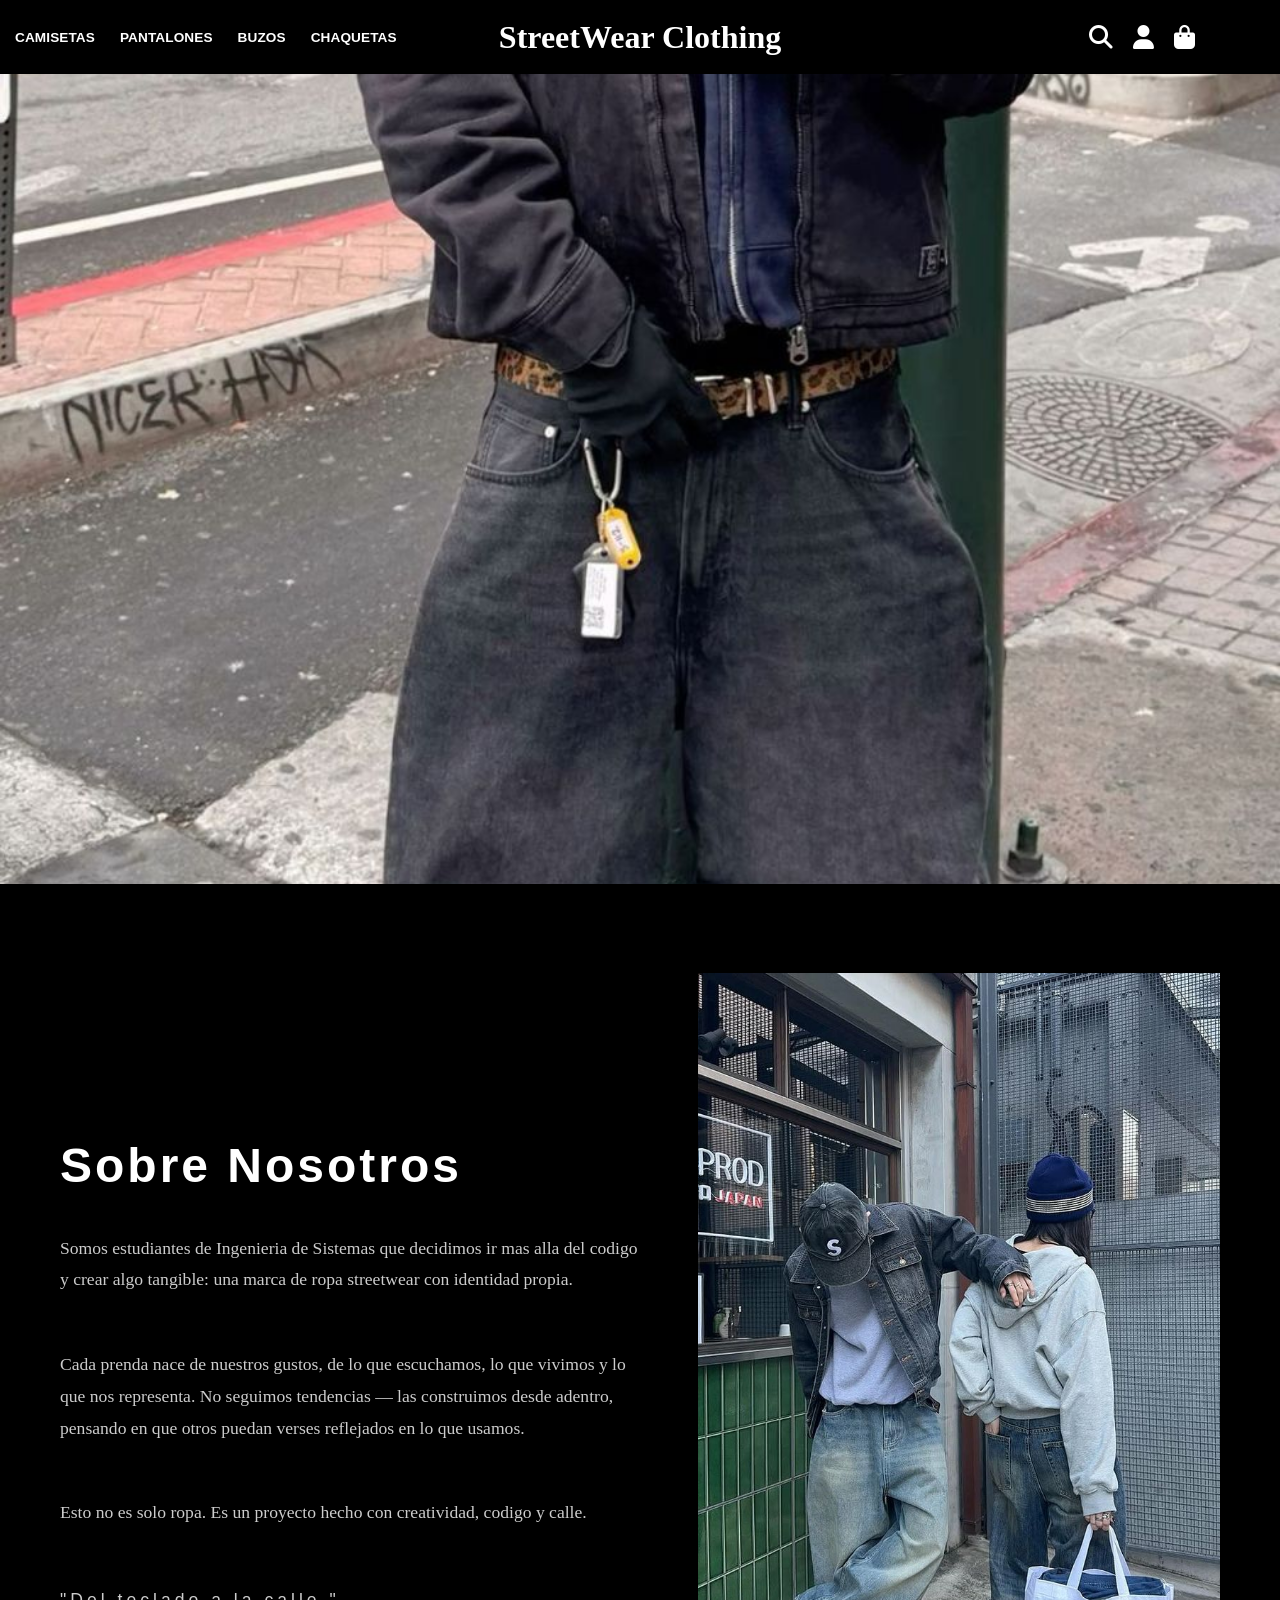
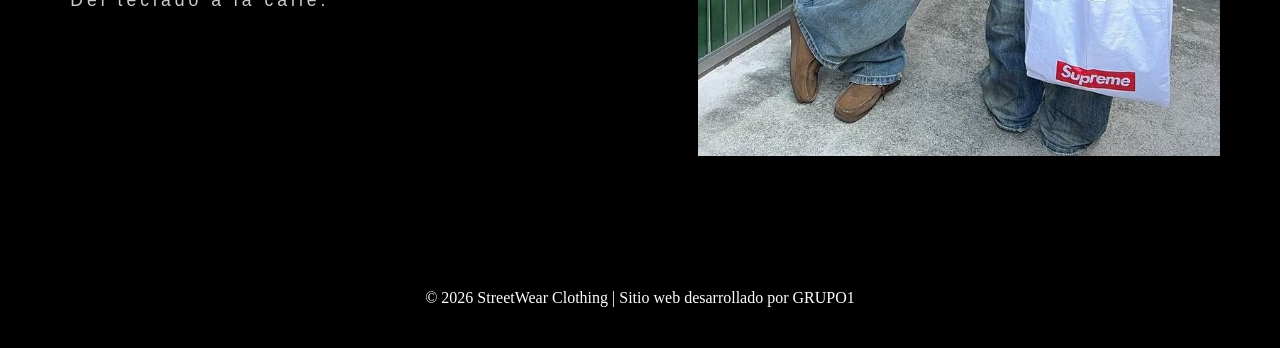
<file: frontend/index.html>
<!DOCTYPE html>
<html lang="es">

<head>
    <meta charset="UTF-8">
    
    <title>StreetWear Clothing</title>

    <link rel="stylesheet" href="styles.css">
    <!-- Conecta el archivo de estilos CSS -->
    <link rel="stylesheet" href="https://cdnjs.cloudflare.com/ajax/libs/font-awesome/6.5.0/css/all.min.css">
    <!-- Carga la libreria de iconos Font Awesome -->
</head>

<body>

    <header>
    <!-- Encabezado con menu de navegacion y titulo -->
    
        <nav class="menu">
        <!-- Links a las categorias de ropa -->
            <a href="camisetas.html">Camisetas</a>
            <a href="pantalones.html">Pantalones</a>
            <a href="buzos.html">Buzos</a>
            <a href="chaquetas.html">Chaquetas</a>
        </nav>

        <h1><a href="index.html">StreetWear Clothing</a></h1>
        <!-- Titulo de la marca, al hacer click regresa al inicio -->

        <div class="iconos">
        <!-- Iconos de busqueda, usuario y carrito -->
            <i class="fas fa-search"></i>
            <i class="fas fa-user"></i>
            <i class="fas fa-shopping-bag"></i>
        </div>
    </header>

    <section class="fondo">
    <!-- Imagen de fondo principal, definida en CSS -->
    </section>

    <section class="nosotros">
    <!-- Seccion con informacion -->
        <div class="nosotros-texto">
            <h2>Sobre Nosotros</h2>
            <p>Somos estudiantes de Ingenieria de Sistemas que decidimos ir mas alla del codigo y crear algo tangible: una marca de ropa streetwear con identidad propia.</p>
            <br>
            <p>Cada prenda nace de nuestros gustos, de lo que escuchamos, lo que vivimos y lo que nos representa. No seguimos tendencias — las construimos desde adentro, pensando en que otros puedan verses reflejados en lo que usamos.</p>
            <br>
            <p>Esto no es solo ropa. Es un proyecto hecho con creatividad, codigo y calle.</p>
            <br>
            <p class="frase">"Del teclado a la calle."</p>
        </div>
        <div class="nosotros-imagen">
            <img src="img/aboutus.jpg" alt="Nosotros">
        </div>
    </section>

    <footer class="piepagina">
    <!-- Pie de pagina con derechos de autor -->
        <p>© 2026 StreetWear Clothing | Sitio web desarrollado por GRUPO1</p>
    </footer>

</body>
</html>
</file>
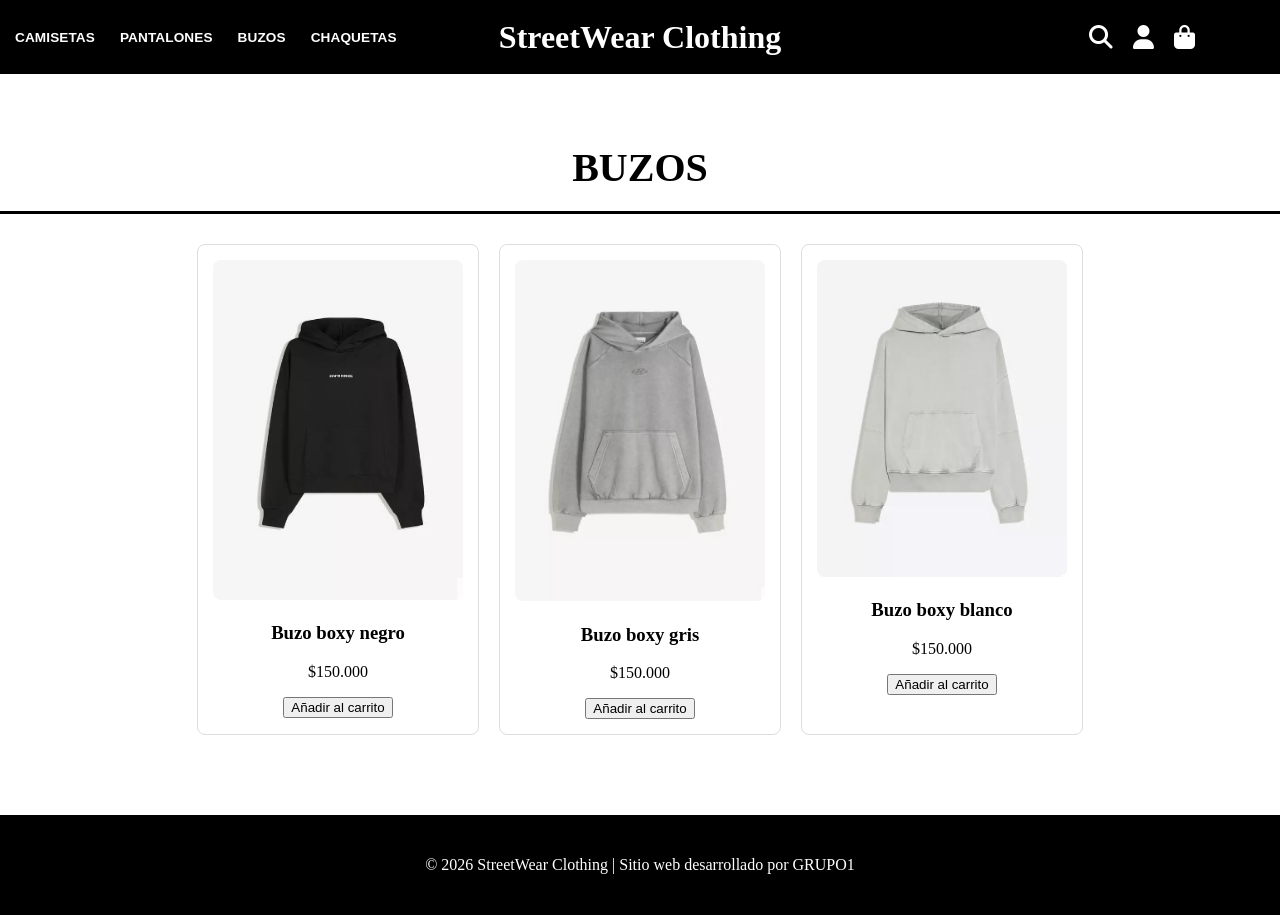
<file: frontend/buzos.html>
<!DOCTYPE html>
<html lang="es">

<head>
    <meta charset="UTF-8">
    <link rel="stylesheet" href="styles.css">
    <link rel="stylesheet" href="https://cdnjs.cloudflare.com/ajax/libs/font-awesome/6.5.0/css/all.min.css">
</head>

<body>

    <header>

        <nav class="menu">
            <a href="camisetas.html">Camisetas</a>
            <a href="pantalones.html">Pantalones</a>
            <a href="buzos.html">Buzos</a>
            <a href="chaquetas.html">Chaquetas</a>
        </nav>

        <h1><a href="index.html">StreetWear Clothing</a></h1>

        <div class="iconos">
            <i class="fas fa-search"></i>
            <i class="fas fa-user"></i>
            <i class="fas fa-shopping-bag"></i>
        </div>
    </header>

    <section class="buzos">
    <!-- Seccion que muestra los productos de buzos -->

        <div class="titulo-buzos">
        <!-- Bloque del titulo y separador -->
            <h2>BUZOS</h2>
            <hr>
            <!-- Linea separadora debajo del titulo -->
        </div>

        <div class="buzos-texto">
        <!-- Contenedor flex que organiza las tarjetas en fila -->

            <div class="valor">
            <!-- Tarjeta individual de producto -->
                <img src="img/buzonegro.jpg">
                <h3>Buzo boxy negro</h3>
                <p class="precio">$150.000</p>
                <button class="btn-carrito">Añadir al carrito</button>
            </div>

            <div class="valor">
                <img src="img/buzogris.jpg">
                <h3>Buzo boxy gris</h3>
                <p class="precio">$150.000</p>
                <button class="btn-carrito">Añadir al carrito</button>
            </div>

            <div class="valor">
                <img src="img/buzoblanco.jpg">
                <h3>Buzo boxy blanco</h3>
                <p class="precio">$150.000</p>
                <button class="btn-carrito">Añadir al carrito</button>
            </div>

        </div>
    </section>

    <footer class="piepagina">
        <p>© 2026 StreetWear Clothing | Sitio web desarrollado por GRUPO1</p>
    </footer>

</body>
</html>
</file>
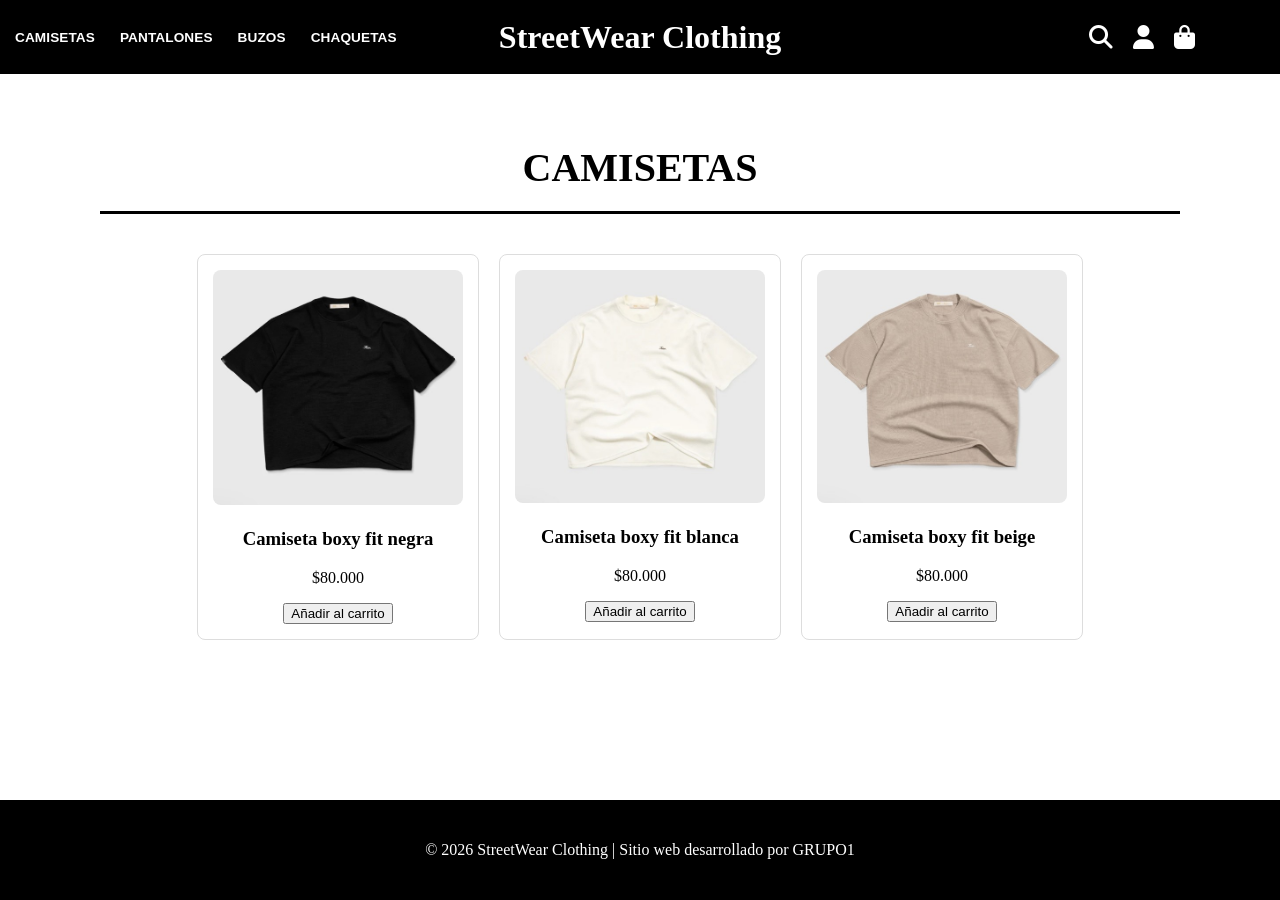
<file: frontend/camisetas.html>
<!DOCTYPE html>
<html lang="es">

<head>
    <meta charset="UTF-8">
    <link rel="stylesheet" href="styles.css">
    <link rel="stylesheet" href="https://cdnjs.cloudflare.com/ajax/libs/font-awesome/6.5.0/css/all.min.css">
</head>

<body>

    <header>

        <nav class="menu">
            <a href="camisetas.html">Camisetas</a>
            <a href="pantalones.html">Pantalones</a>
            <a href="buzos.html">Buzos</a>
            <a href="chaquetas.html">Chaquetas</a>
        </nav>

        <h1><a href="index.html">StreetWear Clothing</a></h1>

        <div class="iconos">
            <i class="fas fa-search"></i>
            <i class="fas fa-user"></i>
            <i class="fas fa-shopping-bag"></i>
        </div>
    </header>

    <section class="camisetas">
    <!-- Seccion que muestra los productos de camisetas -->

        <h2>CAMISETAS</h2>
        <hr>
        <!-- Linea separadora debajo del titulo -->

        <div class="camisetas-texto">
        <!-- Contenedor flex que organiza las tarjetas en fila -->

            <div class="valor">
            <!-- Tarjeta individual de producto -->
                <img src="img/camisetanegra.jpg">
                <h3>Camiseta boxy fit negra</h3>
                <p class="precio">$80.000</p>
                <button class="btn-carrito">Añadir al carrito</button>
            </div>

            <div class="valor">
                <img src="img/camisetablanca.jpg">
                <h3>Camiseta boxy fit blanca</h3>
                <p class="precio">$80.000</p>
                <button class="btn-carrito">Añadir al carrito</button>
            </div>

            <div class="valor">
                <img src="img/camisetabeige.jpg">
                <h3>Camiseta boxy fit beige</h3>
                <p class="precio">$80.000</p>
                <button class="btn-carrito">Añadir al carrito</button>
            </div>

        </div>
    </section>

    <footer class="piepagina">
        <p>© 2026 StreetWear Clothing | Sitio web desarrollado por GRUPO1</p>
    </footer>

</body>
</html>
</file>
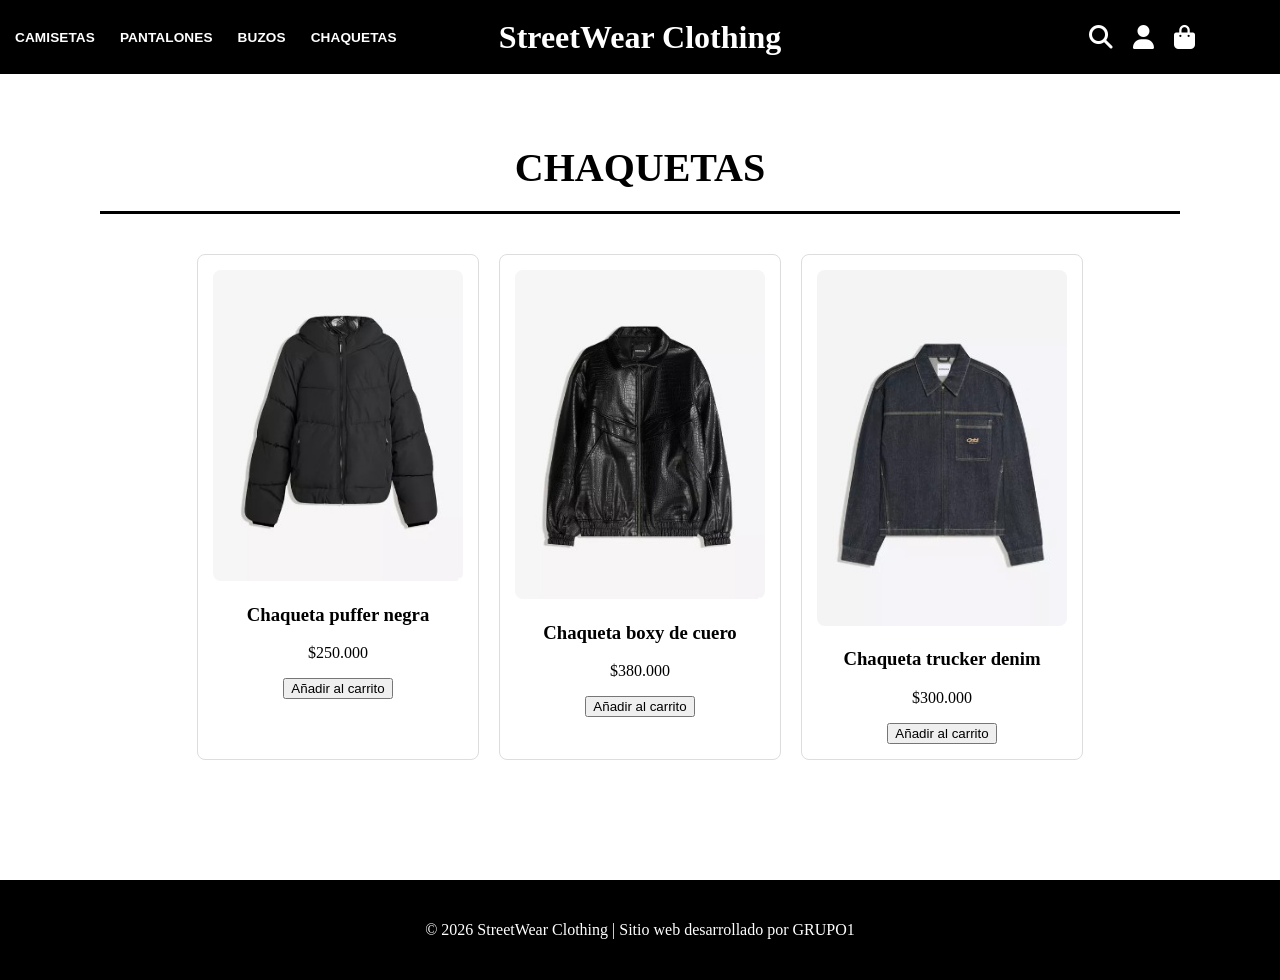
<file: frontend/chaquetas.html>
<!DOCTYPE html>
<html lang="es">

<head>
    <meta charset="UTF-8">
    <link rel="stylesheet" href="styles.css">
    <link rel="stylesheet" href="https://cdnjs.cloudflare.com/ajax/libs/font-awesome/6.5.0/css/all.min.css">
</head>

<body>

    <header>

        <nav class="menu">
            <a href="camisetas.html">Camisetas</a>
            <a href="pantalones.html">Pantalones</a>
            <a href="buzos.html">Buzos</a>
            <a href="chaquetas.html">Chaquetas</a>
        </nav>

        <h1><a href="index.html">StreetWear Clothing</a></h1>

        <div class="iconos">
            <i class="fas fa-search"></i>
            <i class="fas fa-user"></i>
            <i class="fas fa-shopping-bag"></i>
        </div>
    </header>

    <section class="chaquetas">
    <!-- Seccion que muestra los productos de chaquetas -->

        <h2>CHAQUETAS</h2>
        <hr>
        <!-- Linea separadora debajo del titulo -->

        <div class="chaquetas-texto">
        <!-- Contenedor flex que organiza las tarjetas en fila -->

            <div class="valor">
            <!-- Tarjeta individual de producto -->
                <img src="img/chaquetapuffer.jpg">
                <h3>Chaqueta puffer negra</h3>
                <p class="precio">$250.000</p>
                <button class="btn-carrito">Añadir al carrito</button>
            </div>

            <div class="valor">
                <img src="img/chaquetacuero.jpg">
                <h3>Chaqueta boxy de cuero</h3>
                <p class="precio">$380.000</p>
                <button class="btn-carrito">Añadir al carrito</button>
            </div>

            <div class="valor">
                <img src="img/chaquetatrucker.jpg">
                <h3>Chaqueta trucker denim</h3>
                <p class="precio">$300.000</p>
                <button class="btn-carrito">Añadir al carrito</button>
            </div>

        </div>
    </section>

    <footer class="piepagina">
        <p>© 2026 StreetWear Clothing | Sitio web desarrollado por GRUPO1</p>
    </footer>

</body>
</html>
</file>
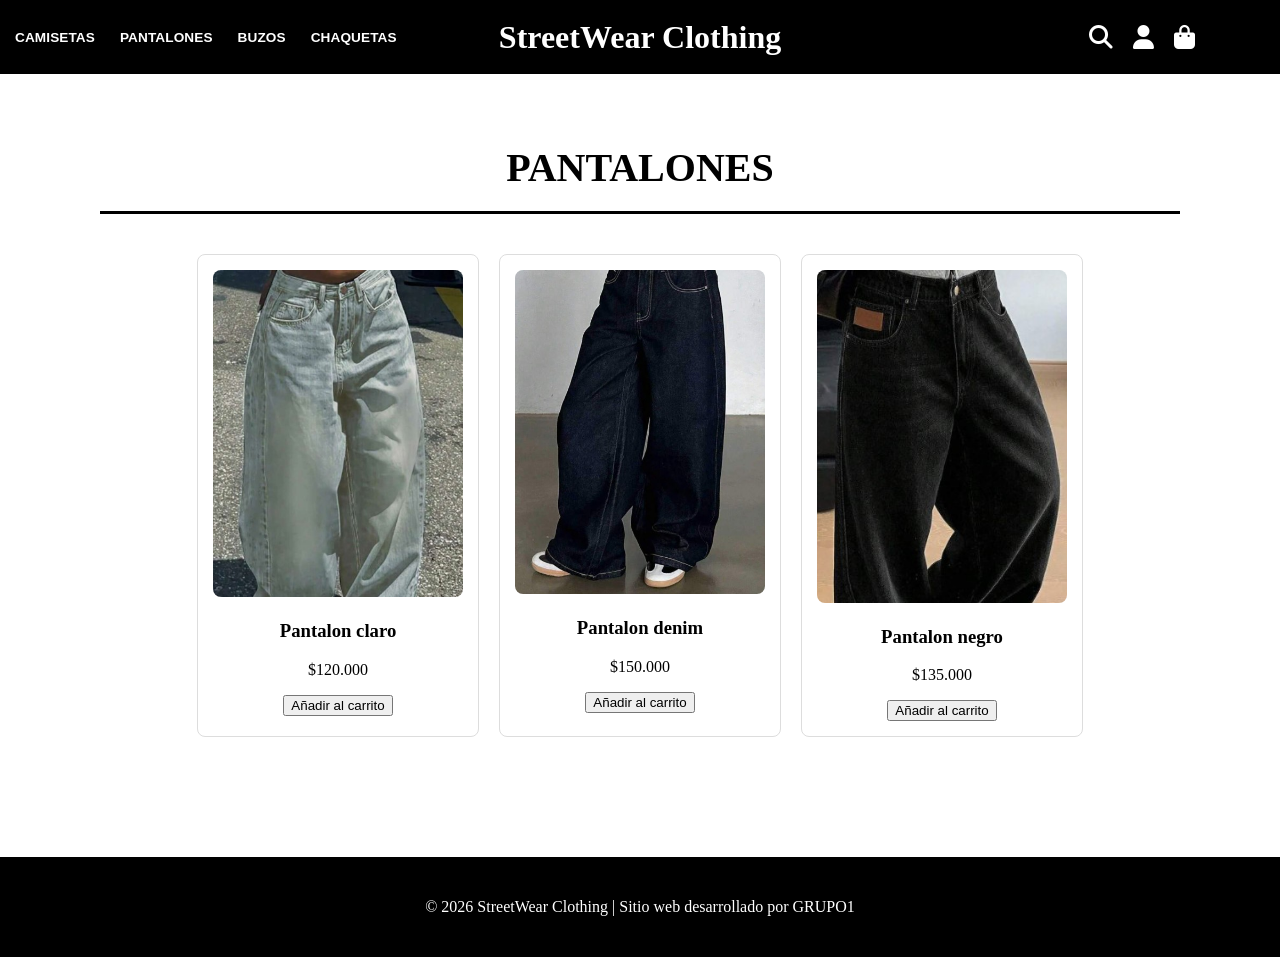
<file: frontend/pantalones.html>
<!DOCTYPE html>
<html lang="es">

<head>
    <meta charset="UTF-8">
    <link rel="stylesheet" href="styles.css">
    <link rel="stylesheet" href="https://cdnjs.cloudflare.com/ajax/libs/font-awesome/6.5.0/css/all.min.css">
</head>

<body>

    <header>

        <nav class="menu">
            <a href="camisetas.html">Camisetas</a>
            <a href="pantalones.html">Pantalones</a>
            <a href="buzos.html">Buzos</a>
            <a href="chaquetas.html">Chaquetas</a>
        </nav>

        <h1><a href="index.html">StreetWear Clothing</a></h1>

        <div class="iconos">
            <i class="fas fa-search"></i>
            <i class="fas fa-user"></i>
            <i class="fas fa-shopping-bag"></i>
        </div>
    </header>

    <section class="pantalones">
    <!-- Seccion que muestra los productos de pantalones -->

        <h2>PANTALONES</h2>
        <hr>
        <!-- Linea separadora debajo del titulo -->

        <div class="pantalones-texto">
        <!-- Contenedor flex que organiza las tarjetas en fila -->

            <div class="valor">
            <!-- Tarjeta individual de producto -->
                <img src="img/pantalonclaro.jpg">
                <h3>Pantalon claro</h3>
                <p class="precio">$120.000</p>
                <button class="btn-carrito">Añadir al carrito</button>
            </div>

            <div class="valor">
                <img src="img/pantalondenim.jpg">
                <h3>Pantalon denim</h3>
                <p class="precio">$150.000</p>
                <button class="btn-carrito">Añadir al carrito</button>
            </div>

            <div class="valor">
                <img src="img/pantalonnegro.jpg">
                <h3>Pantalon negro</h3>
                <p class="precio">$135.000</p>
                <button class="btn-carrito">Añadir al carrito</button>
            </div>

        </div>
    </section>

    <footer class="piepagina">
        <p>© 2026 StreetWear Clothing | Sitio web desarrollado por GRUPO1</p>
    </footer>

</body>
</html>
</file>
<file: frontend/styles.css>
/* Estilos generales del cuerpo de la pagina */
body {
    display: flex;
    flex-direction: column;
    min-height: 100vh;
    margin: 0;
}

/* Hace que las secciones empujen el footer hacia abajo */
main, section {
    flex: 1;
}

/* Iconos del header alineados a la derecha */
.iconos {
    position: relative;
    right: 70px;
    display: flex;
    gap: 20px;
    font-size: 1.5rem;
    cursor: pointer;
}

/* Barra de navegacion principal */
header {
    background-color: #000000;
    color: white;
    display: flex;
    align-items: center;
    justify-content: space-between;
    padding: 25px 15px;
    position: relative;
}

/* Titulo centrado dentro del header */
header h1 {
    position: absolute;
    left: 50%;
    transform: translateX(-50%);
    margin: 0px;
}

/* Links del menu en fila */
.menu {
    display: flex;
    gap: 25px;
}

/* Estilo de cada link del menu */
.menu a {
    font-family: Arial, sans-serif;
    color: white;
    text-decoration: none;
    font-size: 0.85rem;
    font-weight: bold;
    letter-spacing: 0.1px;
    text-transform: uppercase;
}

/* Imagen de fondo principal */
.fondo {
    width: 100%;
    height: 90vh;
    min-height: 90vh;
    background-image: url(img/backgroundindex.jpg);
    background-size: cover;
    background-position: center;
    background-repeat: no-repeat;
    flex-shrink: 0;
}

/* Seccion sobre nosotros con texto e imagen en columnas */
.nosotros {
    display: flex;
    align-items: center;
    justify-content: space-between;
    padding: 80px 60px;
    background-color: #000000;
    color: white;
    gap: 40px;
}

/* Columna izquierda con el texto */
.nosotros-texto {
    width: 50%;
}

.nosotros-texto h2 {
    font-family: 'Bebas Neue', sans-serif;
    font-size: 3rem;
    letter-spacing: 3px;
    margin-bottom: 40px;
}

.nosotros-texto p {
    font-size: 1.1rem;
    line-height: 1.8;
    color: #ccc;
}

/* Columna derecha con la imagen */
.nosotros-imagen {
    width: 45%;
}

.nosotros-imagen img {
    width: 100%;
    height: 800px;
    object-fit: contain;
}

/* Frase destacada de la marca */
.frase {
    font-family: 'Bebas Neue', sans-serif;
    font-size: 1.5rem;
    letter-spacing: 4px;
    margin-top: 20px;
}

/* Pie de pagina */
.piepagina {
    background-color: #000000;
    color: white;
    text-align: center;
    padding: 25px 10px;
    width: 100%;
    box-sizing: border-box;
}

/* Seccion de camisetas */
.camisetas {
    padding: 40px;
    margin-bottom: 80px;
}

.camisetas h2 {
    text-align: center;
    margin-top: 30px;
    margin-bottom: 10px;
    font-size: 2.5rem;
}

.camisetas hr {
    border: none;
    height: 3px;
    background-color: #000;
    width: 90%;
    margin: 20px auto;
}

/* Tarjetas de camisetas en fila */
.camisetas-texto {
    display: flex;
    justify-content: center;
    flex-wrap: wrap;
    gap: 20px;
    margin-top: 40px;
}

/* Estilo de cada tarjeta de producto */
.camisetas-texto .valor {
    border: 1px solid #ddd;
    border-radius: 8px;
    padding: 15px;
    background-color: #fff;
    text-align: center;
    width: 250px;
}

.camisetas-texto .valor img {
    width: 100%;
    height: auto;
    border-radius: 8px;
}

/* Seccion de pantalones */
.pantalones {
    padding: 40px;
    margin-bottom: 80px;
}

.pantalones h2 {
    text-align: center;
    margin-top: 30px;
    margin-bottom: 10px;
    font-size: 2.5rem;
}

.pantalones hr {
    border: none;
    height: 3px;
    background-color: #000;
    width: 90%;
    margin: 20px auto;
}

/* Tarjetas de pantalones en fila */
.pantalones-texto {
    display: flex;
    justify-content: center;
    flex-wrap: wrap;
    gap: 20px;
    margin-top: 40px;
}

.pantalones-texto .valor {
    border: 1px solid #ddd;
    border-radius: 8px;
    padding: 15px;
    background-color: #fff;
    text-align: center;
    width: 250px;
}

.pantalones-texto .valor img {
    width: 100%;
    height: auto;
    border-radius: 8px;
}

/* Seccion de buzos */
.titulo-buzos {
    text-align: center;
    margin-top: 70px;
    margin-bottom: 30px;
}

.titulo-buzos h2 {
    font-size: 2.5rem;
    margin-bottom: 10px;
}

.titulo-buzos hr {
    border: none;
    height: 3px;
    background-color: #000;
    width: 1656px;
    margin: 20px auto;
}

/* Tarjetas de buzos en fila */
.buzos-texto {
    display: flex;
    justify-content: center;
    flex-wrap: wrap;
    gap: 20px;
    margin-top: 20px;
    text-align: center;
}

.buzos-texto .valor {
    border: 1px solid #ddd;
    border-radius: 8px;
    padding: 15px;
    background-color: #fff;
    text-align: center;
    width: 250px;
}

.buzos-texto .valor img {
    width: 100%;
    height: auto;
    border-radius: 8px;
}

.buzos {
    margin-bottom: 80px;
}

/* Seccion de chaquetas */
.chaquetas {
    padding: 40px;
    margin-bottom: 80px;
}

.chaquetas h2 {
    text-align: center;
    margin-top: 30px;
    margin-bottom: 10px;
    font-size: 2.5rem;
}

.chaquetas hr {
    border: none;
    height: 3px;
    background-color: #000;
    width: 90%;
    margin: 20px auto;
}

/* Tarjetas de chaquetas en fila */
.chaquetas-texto {
    display: flex;
    justify-content: center;
    flex-wrap: wrap;
    gap: 20px;
    margin-top: 40px;
}

.chaquetas-texto .valor {
    border: 1px solid #ddd;
    border-radius: 8px;
    padding: 15px;
    background-color: #fff;
    text-align: center;
    width: 250px;
}

.chaquetas-texto .valor img {
    width: 100%;
    height: auto;
    border-radius: 8px;
}

/* Quita el subrayado y color del link del titulo */
header h1 a {
    color: white;
    text-decoration: none;
}
</file>
